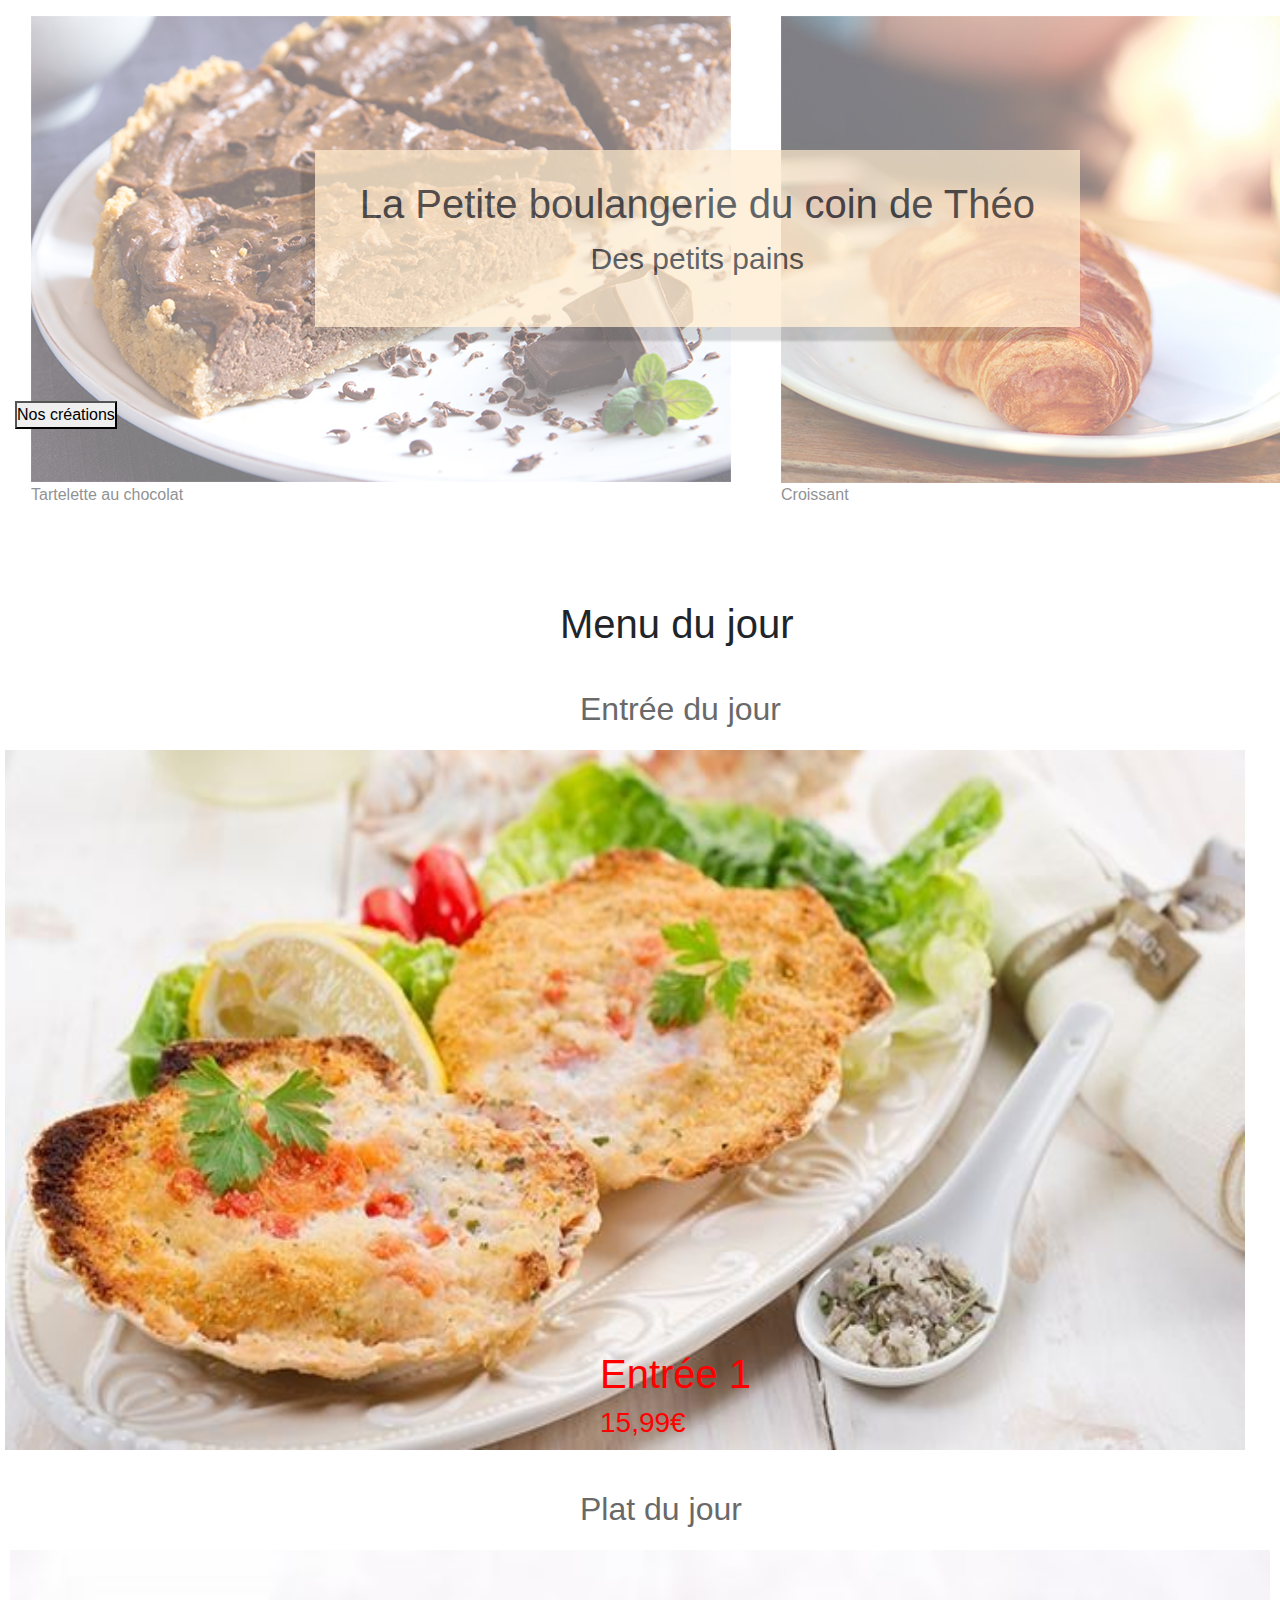
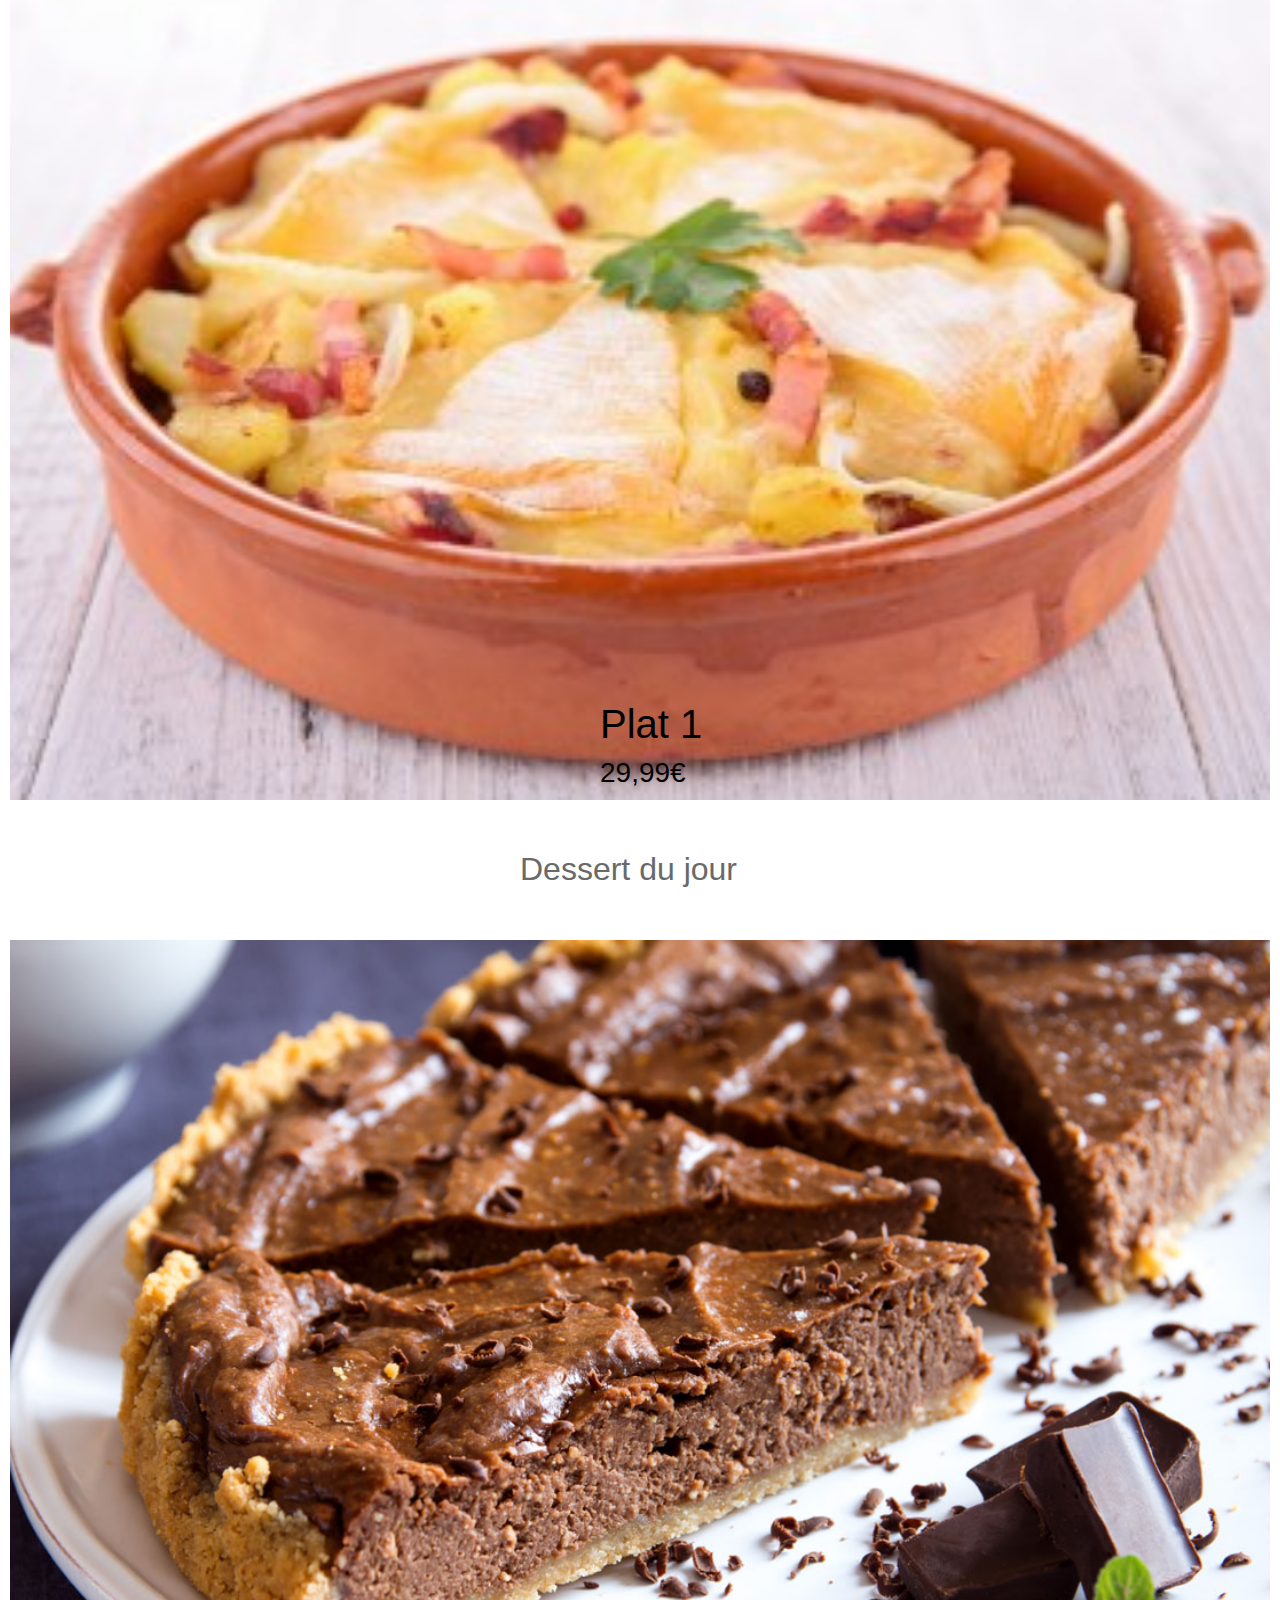
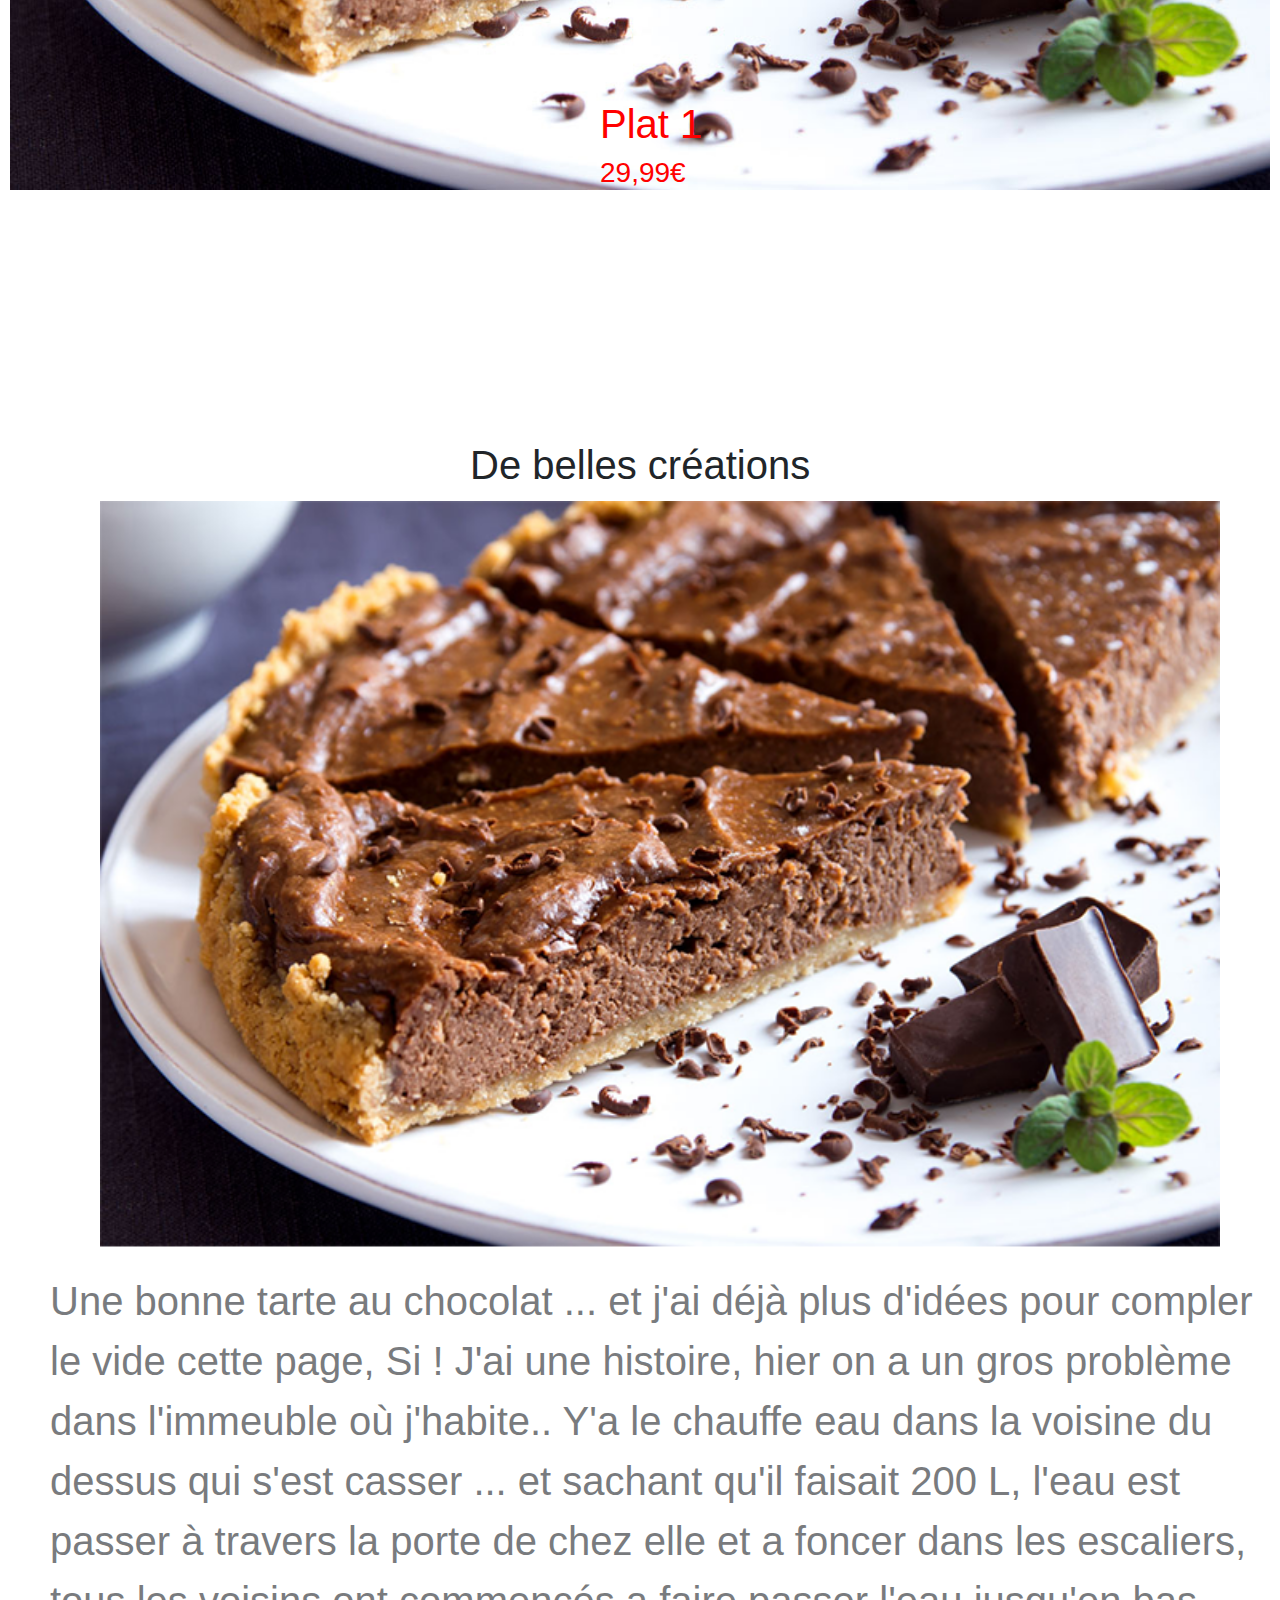
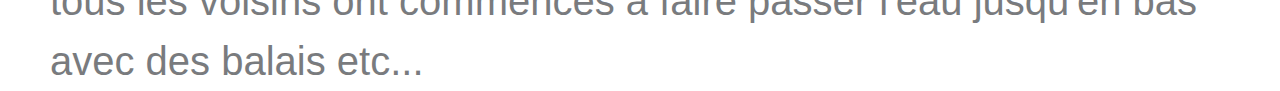
<file: index.html>
<!DOCTYPE html> 
<html> 
    <head>

        <title>La Petite Boulangerie</title>
        <meta charset="UTF-8">
        

        <link rel="stylesheet" href="https://pro.fontawesome.com/releases/v5.10.0/css/all.css" integrity="sha384-AYmEC3Yw5cVb3ZcuHtOA93w35dYTsvhLPVnYs9eStHfGJvOvKxVfELGroGkvsg+p" crossorigin="anonymous"/>
        <link rel="stylesheet" href="https://maxcdn.bootstrapcdn.com/bootstrap/4.0.0/css/bootstrap.min.css" integrity="sha384-Gn5384xqQ1aoWXA+058RXPxPg6fy4IWvTNh0E263XmFcJlSAwiGgFAW/dAiS6JXm" crossorigin="anonymous">
        <script src="https://code.jquery.com/jquery-3.2.1.slim.min.js" integrity="sha384-KJ3o2DKtIkvYIK3UENzmM7KCkRr/rE9/Qpg6aAZGJwFDMVNA/GpGFF93hXpG5KkN" crossorigin="anonymous"></script>
        <script src="https://cdnjs.cloudflare.com/ajax/libs/popper.js/1.12.9/umd/popper.min.js" integrity="sha384-ApNbgh9B+Y1QKtv3Rn7W3mgPxhU9K/ScQsAP7hUibX39j7fakFPskvXusvfa0b4Q" crossorigin="anonymous"></script>
        <script src="https://maxcdn.bootstrapcdn.com/bootstrap/4.0.0/js/bootstrap.min.js" integrity="sha384-JZR6Spejh4U02d8jOt6vLEHfe/JQGiRRSQQxSfFWpi1MquVdAyjUar5+76PVCmYl" crossorigin="anonymous"></script>
        <script src="https://ajax.googleapis.com/ajax/libs/jquery/3.5.1/jquery.min.js"></script>

        <link rel="stylesheet" href="./css/style.css">
    
    </head>

    <body>

        
        <header>

            <!-- Lien pour retourner en haut de la page-->

            <a id="#"></a>
            

            <!-- Pour créer un lien avec le css -->

            <div class="title-box">

                <!-- Bootstraap -->

                <div class="container">

                    <div class="row row-content">

                        <div class="col-12">

                            <!-- Titre en haut de la page -->

                            <h1>La Petite boulangerie du coin de Théo</h1>

                            <p>Des petits pains</p>

                         </div>

                    </div>

                </div>

            </div>
        
        <!-- Slide -->

            <div class="slider col-lg col-sm-2">

                

                <div class="slides">

                    <div class="slide">

                            <img src="images/pain au chocolat format .png" class="img-fluid slide-image">
                            
                            <p>Tartelette au chocolat</p> 

                    </div>


                    <div class="slide">

                        <img src="images/croissant.png" class="img-fluid">

                        <p>Croissant</p>

                    </div>


                    <div class="slide">

                        <img src="images/baguette.png" class="img-fluid">

                        <p>Baguette</p>

                    </div>


                    <div class="slide">

                        <a href="#boisson"></a>

                        <img src="images/megabonpainauchoalt.png" class="img-fluid">
                       
                        <p>Pain au chocolat</p></div>

                </div>

            </div>

            <!-- Button top -->

            <button onclick="topFunction()" id="myBtn" title="Go to top">Go to top</button>

            <!-- Video présentation -->

           <!-- <video controls autoplay name="media" class="video-pre">
                <source src="./video/video presentation.mp4" type="video/mp4">

            </video>-->

        </header>  
        
        <div class="menu-today">

            <h1 class="menu-title-today">Menu du jour</h1>
            
            <section class="h2-menu-today">
                
            
            <a href="#">
                <h2 class="menu-entre-today">Entrée du jour</h2>
                <img class="img-fluid images-menu-today-1" src="./images/i52681-entrees-raffinees.jpg">
                
                <div class="entree-today">
                    <h1 class="plant-name">Entrée 1</h1>
                    <h3 class="plant-price">15,99€</h3>
                </div>
                
            </a>
                
            <a>
                <h2 class="menu-plat-today">Plat du jour</h2>
                <img class="img-fluid images-menu-today-2" src="./images/38946_w350h250c1cx2690cy1793.jpg">
                
                <div class="plat-today">
                    <h1 class="plant-name">Plat 1</h1>
                    <h3 class="plant-price">29,99€</h3>
                </div>
            </a>
            
            
            
            
            <h2 class="menu-dessert-today">Dessert du jour</h2>
                 <img class="img-fluid images-menu-today-3" src="./images/chocolate-tofu-pie-web.jpg">
                
                 <div class="dessert-today">
                    <h1 class="plant-name">Plat 1</h1>
                    <h3 class="plant-price">29,99€</h3>
                </div>
                       
            </section>
                 
        </div>
        

            
     <!-- Présentation 1 -->

            <div class="presentation-1 col-lg col-md-2 col-sd" id="pres-1">

            <img src="./images/pain au chocolat format .png" class="img-presentation-1 img-fluid" >

            <h1 class="title-presentation-1" id="creations-1">De belles créations</h1>

            <div class="presentation-1-p">

            <p>

                 Une bonne tarte au chocolat ... et j'ai déjà plus d'idées pour compler le vide cette page, Si ! 
                 J'ai une histoire, hier on a un gros problème dans l'immeuble où j'habite..
                 Y'a le chauffe eau dans la voisine du dessus qui s'est casser ... et sachant qu'il faisait 200 L, 
                 l'eau est passer à travers la porte de chez elle et a foncer dans les escaliers, tous les voisins
                 ont commencés a faire passer l'eau jusqu'en bas avec des balais etc...

            </p>

           <a href="#" style="text-decoration:none"> <button class="button-animation">Nos créations</button> </a>

             </div>
        </div>

       
        <script src="./js/index.js"></script>
    </body>


</html>
</file>
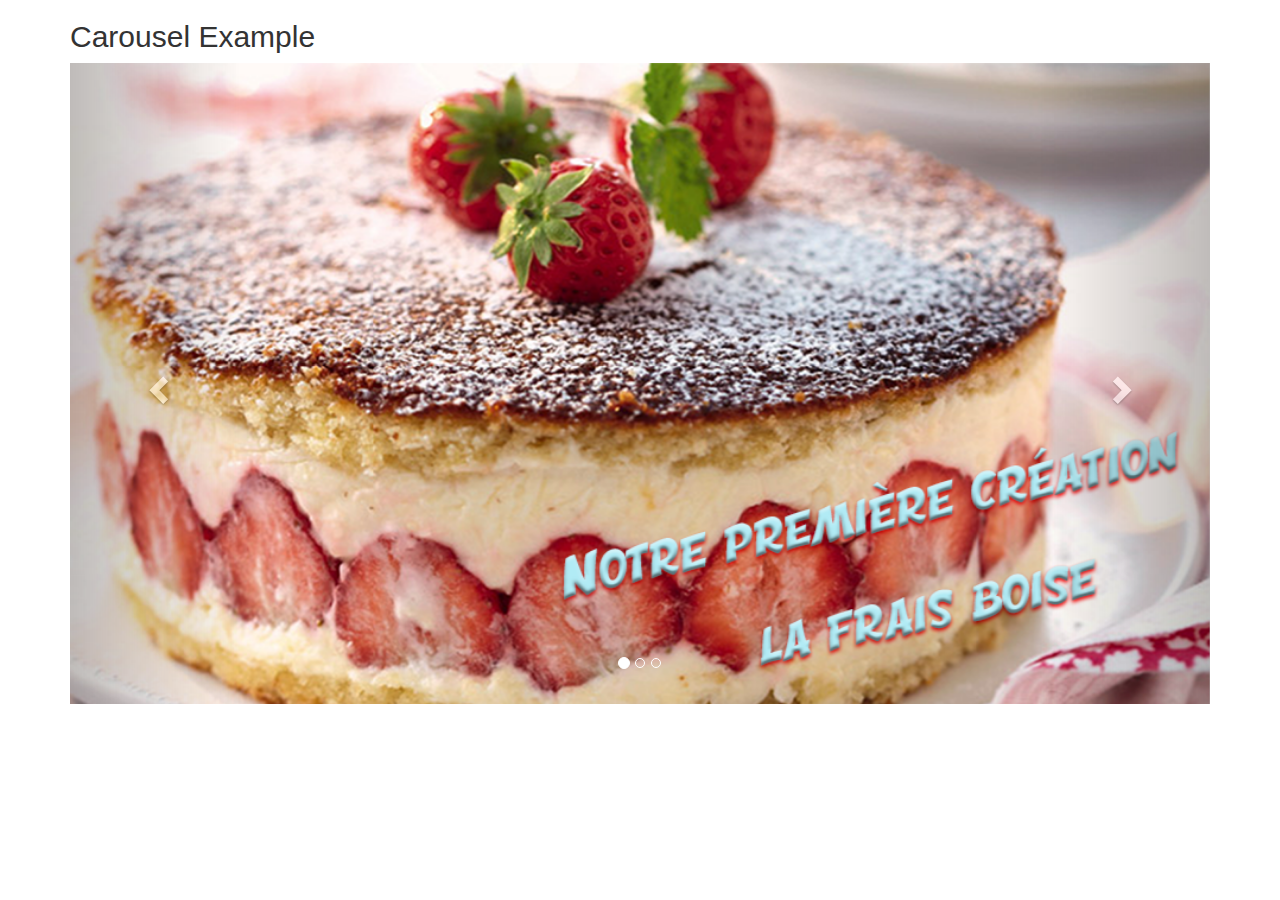
<file: elmgkert000.html>
<!DOCTYPE html>
<html lang="en">
<head>
  <title>Bootstrap Example</title>
  <meta charset="utf-8">
  <meta name="viewport" content="width=device-width, initial-scale=1">
  <link rel="stylesheet" href="https://maxcdn.bootstrapcdn.com/bootstrap/3.4.1/css/bootstrap.min.css">
  <script src="https://ajax.googleapis.com/ajax/libs/jquery/3.5.1/jquery.min.js"></script>
  <script src="https://maxcdn.bootstrapcdn.com/bootstrap/3.4.1/js/bootstrap.min.js"></script>
</head>
<body>

<div class="container">
  <h2>Carousel Example</h2>  
  <div id="myCarousel" class="carousel slide" data-ride="carousel">
    <!-- Indicators -->
    <ol class="carousel-indicators">
      <li data-target="#myCarousel" data-slide-to="0" class="active"></li>
      <li data-target="#myCarousel" data-slide-to="1"></li>
      <li data-target="#myCarousel" data-slide-to="2"></li>
    </ol>

    <!-- Wrapper for slides -->
    <div class="carousel-inner">
      <div class="item active">
        <img src="./images/sliler nos fkljgrelj$/Plan de travail 1-min.png" alt="Los Angeles" style="width:100%;">
      </div>

      <div class="item">
        <img src="./images/sliler nos fkljgrelj$/Plan de travail 2-min.png" alt="Chicago" style="width:100%;">
      </div>
    
      <div class="item">
        <img src="./images/sliler nos fkljgrelj$/Plan de travail 3-min.png" alt="New york" style="width:100%;">
      </div>
    </div>

    <!-- Left and right controls -->
    <a class="left carousel-control" href="#myCarousel" data-slide="prev">
      <span class="glyphicon glyphicon-chevron-left"></span>
      <span class="sr-only">Previous</span>
    </a>
    <a class="right carousel-control" href="#myCarousel" data-slide="next">
      <span class="glyphicon glyphicon-chevron-right"></span>
      <span class="sr-only">Next</span>
    </a>
  </div>
</div>

</body>
</html>
</file>
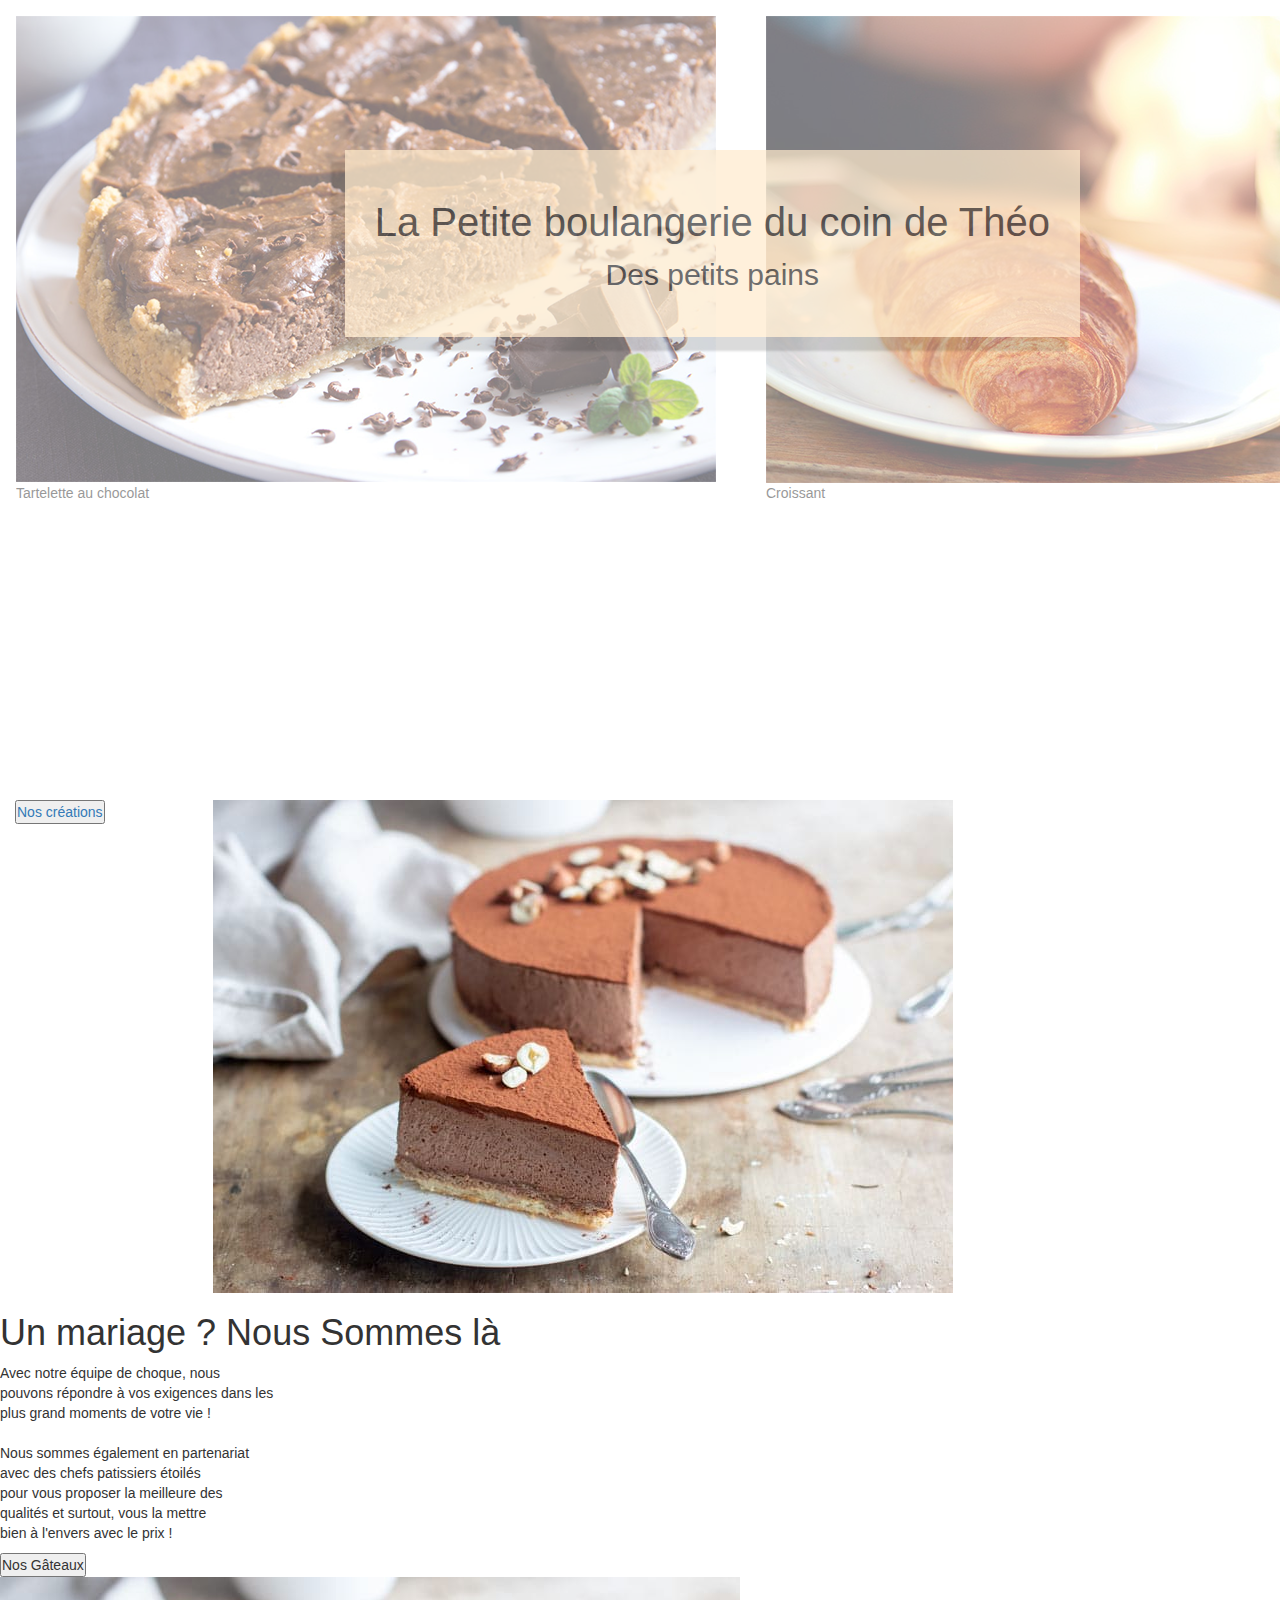
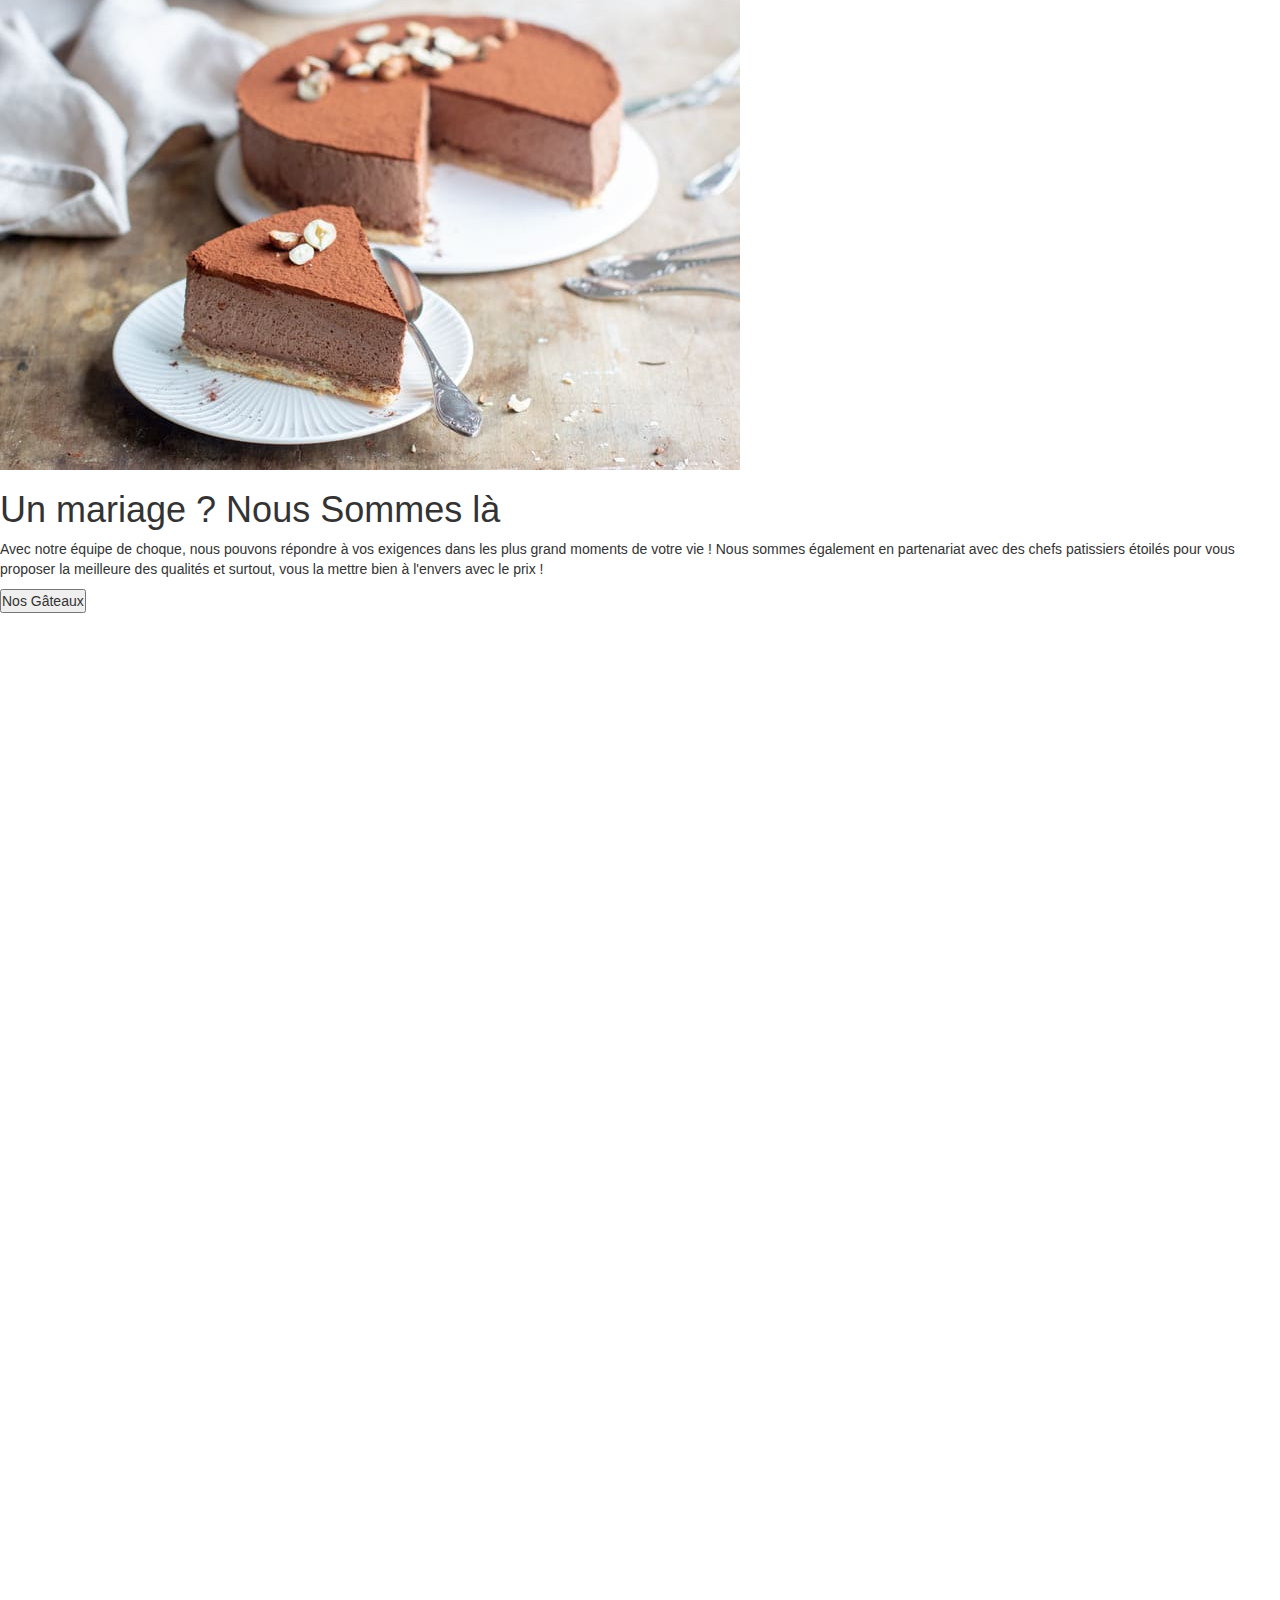
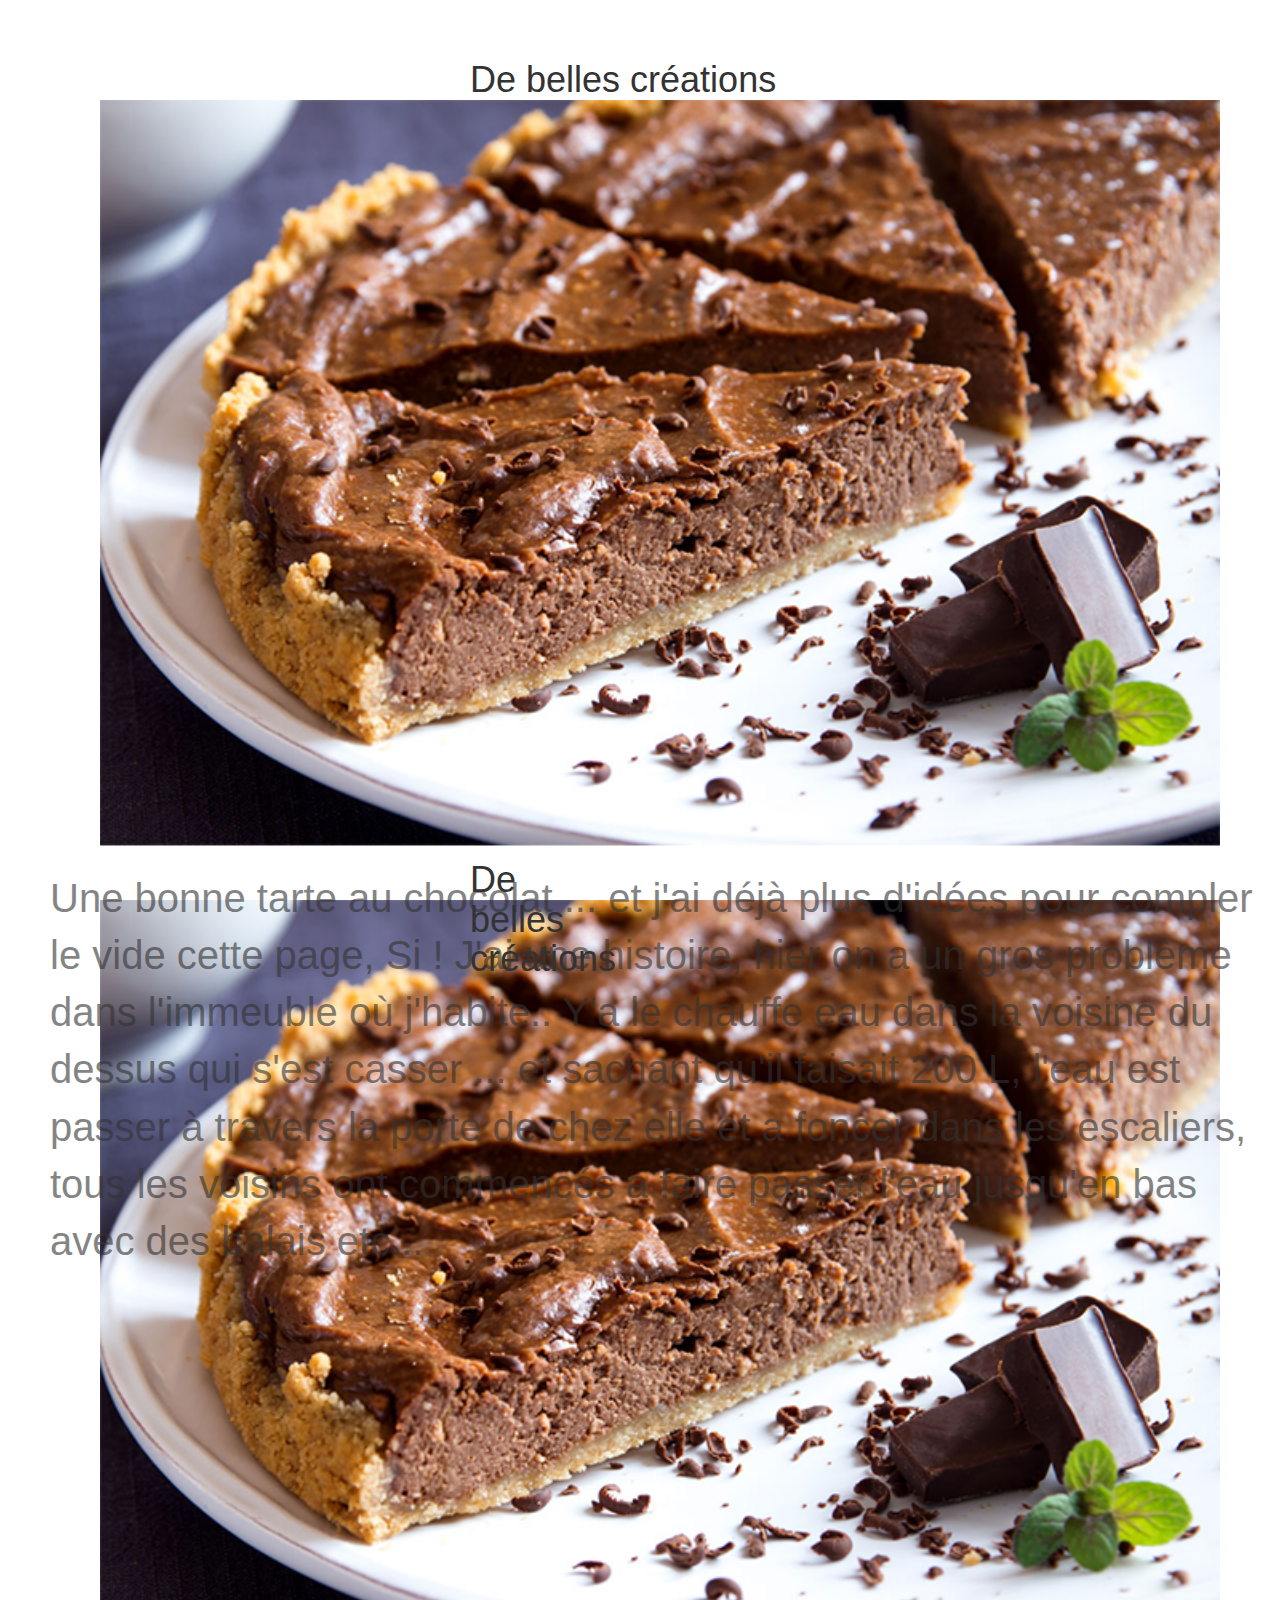
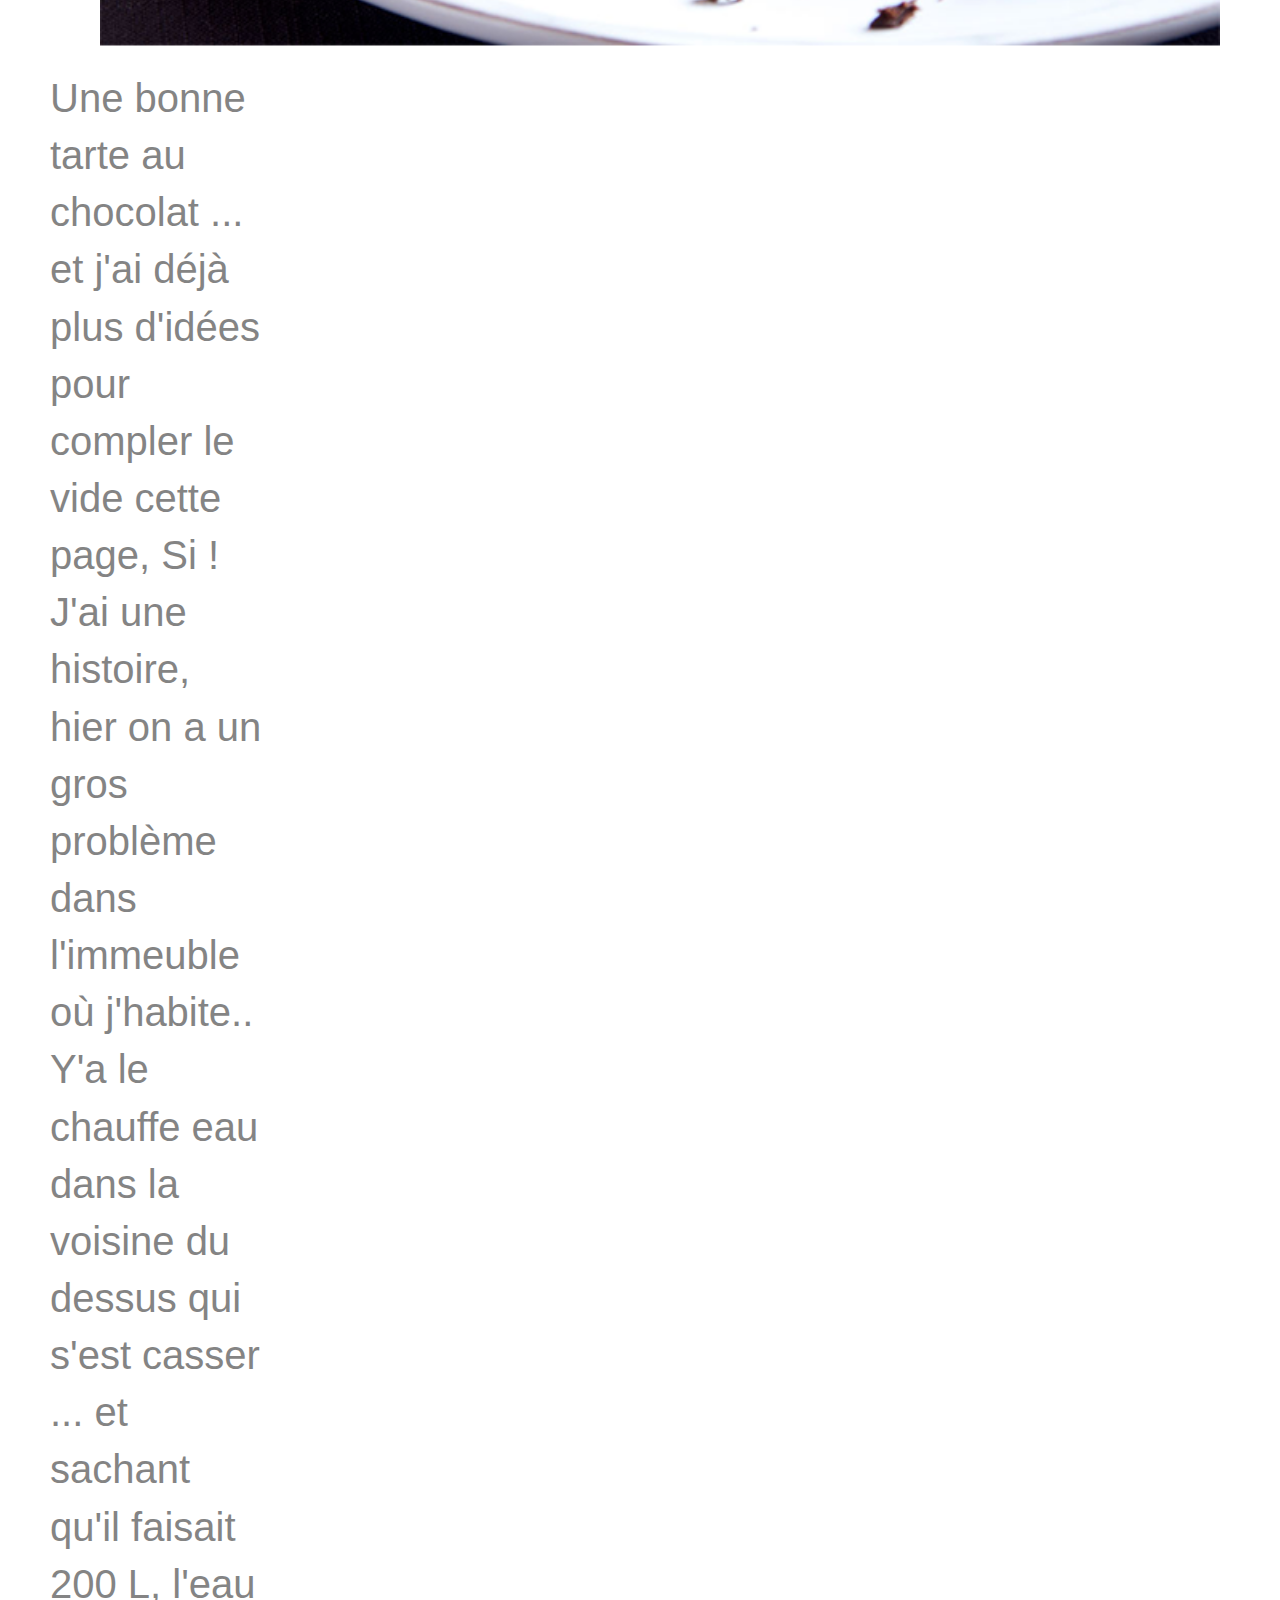
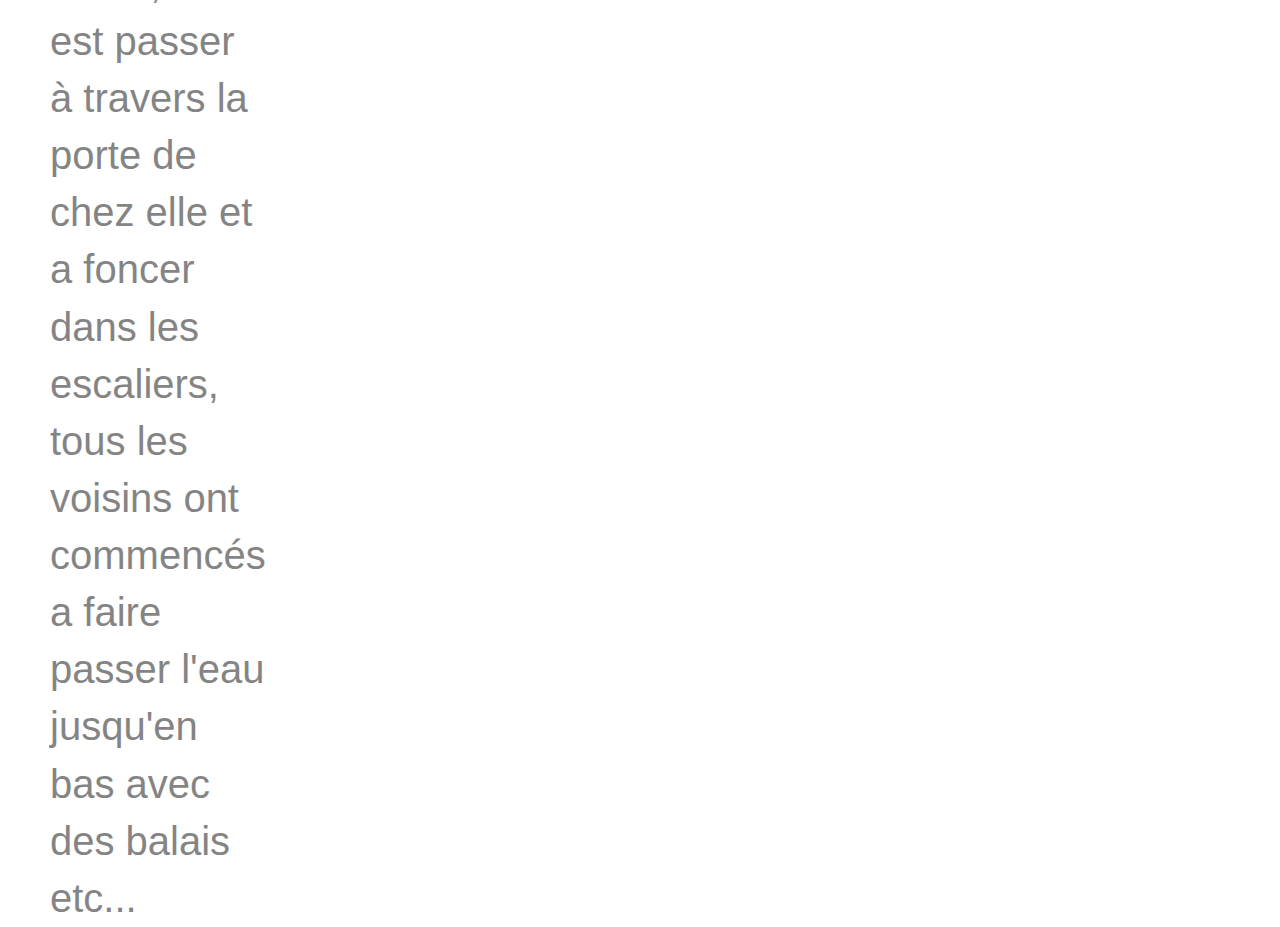
<file: index copy.html>
<!DOCTYPE html> 
<html> 
    <head>

        <title>La Petite Boulangerie</title>
        <meta charset="UTF-8">
        <link rel="stylesheet" href="./css/style.css">

        <link rel="stylesheet" href="https://maxcdn.bootstrapcdn.com/bootstrap/3.4.1/css/bootstrap.min.css">
  <script src="https://ajax.googleapis.com/ajax/libs/jquery/3.5.1/jquery.min.js"></script>
  <script src="https://maxcdn.bootstrapcdn.com/bootstrap/3.4.1/js/bootstrap.min.js"></script>

        <link href="https://fonts.googleapis.com/css2?family=Fraunces:wght@300&display=swap" rel="stylesheet">
    </head>

    <body>

        
        <header>

            <a id="#"></a>

            <!-- Title de la page -->

             <div class="title-box">

                <h1>La Petite boulangerie du coin de Théo</h1>

                <p>Des petits pains</p>

    </div>
        
        <!-- Slide -->

            <div class="slider col-lg">
                <div class="slides">
                    <div class="slide">
                            <img src="images/pain au chocolat format .png" class="img-fluid slide-image">
                            <p>Tartelette au chocolat</p> 
                    </div>

                    <div class="slide">
                        <img src="images/croissant.png" class="img-fluid">
                        <p>Croissant</p>
                    </div>

                    <div class="slide">
                        <img src="images/baguette.png" class="img-fluid">
                        <p>Baguette</p>
                    </div>

                    <div class="slide">
                        <img src="images/megabonpainauchoalt.png" class="img-fluid">
                        <a href="#boisson"></a>
                        <p>Pain au chocolat</p></div>
                </div>
            </div>

            <!-- Présentation 1 -->

            <div class="presentation-1 col-lg col-md-2 col-sd" id="pres-1">

            <img src="./images/pain au chocolat format .png" class="img-presentation-1 img-fluid" >

            <h1 class="title-presentation-1" id="creations-1">De belles créations</h1>

            <div class="presentation-1-p">

            <p>

                 Une bonne tarte au chocolat ... et j'ai déjà plus d'idées pour compler le vide cette page, Si ! 
                 J'ai une histoire, hier on a un gros problème dans l'immeuble où j'habite..
                 Y'a le chauffe eau dans la voisine du dessus qui s'est casser ... et sachant qu'il faisait 200 L, 
                 l'eau est passer à travers la porte de chez elle et a foncer dans les escaliers, tous les voisins
                 ont commencés a faire passer l'eau jusqu'en bas avec des balais etc...

            </p>

           <a href="#" style="text-decoration:none"> <button class="button-animation">Nos créations</button> </a>

             </div>
        </div>

        <!-- Présentation 2 --> 

        <div class="presentation-2">

            <img src="./images/gateau miam.jpg" class="img-presentation-2">

            <h1 class="title-presentation-2">Un mariage ? Nous Sommes là</h1>

            <div class="presentation-2-p">

               <p>
                Avec notre équipe de choque, nous <br>
                pouvons répondre à vos exigences dans les <br>
                plus grand moments de votre vie !

                <br><br>

                Nous sommes également en partenariat <br>
                avec des chefs patissiers étoilés <br>
                pour vous proposer la meilleure des <br>
                qualités et surtout, vous la mettre <br>
                bien à l'envers avec le prix !
               </p>

               <button href="#" class="button-animation">Nos Gâteaux</button> 

            </div>
        </div>

        </header>  
        

        <!-- <div class="nos-creations">
        
            <h1 class="h1-nos-creations">Nos créations</h1>

            <div class="card mb-3">
                <img class="card-img-top card-site" src="./images/card 2.png" alt="Card image cap">
              </div>

            
        </div>-->


      <!--  <footer>

            <p>&copy; 2021 - La Petite boulanger du coind de Théo by Zayn | Tout droits réservés</p>

        </footer>
-->

        <script src="./js/index.js"></script>
    </body>



</html>

  <!--<div class="row">
                <div class="col-6 col-md-2 col-lg">

                <div class="topbar">

                    <p>Menu - Viennoiserie</p>

                    <br><br>

                    <div class="card" style="width: 32rem;">
                        <img class="card-img-top" src="./images/pain au chocolat format .png">
                        <div class="card-body">
                          <h5 class="card-title">Tarte au chocolat</h5>
                          <p class="card-text">Prix : 1,20 €</p>
                        </div>
                      </div>

                      


                </div>
            </div>

            </div>-->
 <!-- Présentation 1 -->

 <div class="presentation-1" id="presentation-1">

    <img src="./images/pain au chocolat format .png" class="img-presentation-1 img-fluid img-responsive">

    <h1 id="creations-1">De belles créations</h1>


    <p>

         Une bonne tarte au chocolat ... et j'ai déjà plus d'idées pour compler le vide cette page, Si ! 
         J'ai une histoire, hier on a un gros problème dans l'immeuble où j'habite..
         Y'a le chauffe eau dans la voisine du dessus qui s'est casser ... et sachant qu'il faisait 200 L, 
         l'eau est passer à travers la porte de chez elle et a foncer dans les escaliers, tous les voisins
         ont commencés a faire passer l'eau jusqu'en bas avec des balais etc...

    </p>

<!-- <a href="#"> <button class="button-animation">Nos créations</button> </a> -->

</div>

<!-- Présentation 2 --> 

    <div class="presentation-2">
        

    <img src="./images/gateau miam.jpg" class="img-presentation-2 img-fluid">

    <h1 class="title-presentation-2">Un mariage ? Nous Sommes là</h1>


       <p>
        Avec notre équipe de choque, nous
        pouvons répondre à vos exigences dans  les 
        plus grand moments de votre vie ! 
        Nous sommes également en partenariat 
        avec des chefs patissiers étoilés 
        pour  vous proposer la meilleure des 
        qualités et surtout, vous la mettre 
        bien à l'envers avec le prix !
       </p>

       <button href="#" class="button-animation">Nos Gâteaux</button> 

</div>
</file>
<file: css/style.css>
* {
    margin: 0;
    padding: 0;

}

a {
    text-decoration: none;
    color: inherit;
}

a:hover {
     color:#00A0C6; 
     text-decoration:none; 
     color: inherit;
     cursor:pointer;  
}

html {
    scroll-behavior: smooth;
}

header {
    display: flex;
    flex-direction: column;
    justify-content: center;
    align-items: center;
}

div.title-box {
    opacity: 0.7;
    background-color: blanchedalmond;
    position: absolute;
    z-index: 500;
    background-position-x: 900;
    padding: 30px; 
    top: 150px;
    right: 530px;
    box-shadow: -13px 13px 2px 1px rgba(0, 0, 0, .2);
}

div.title-box h1 {
    font-size: 40px;
    text-align: center;
}

div.title-box p {
    font-size: 30px;
    text-align: center;
}

.slider {
    overflow: flex;
}

.slides {
    display: flex;
    align-items: center;
    flex-direction: row;
    width: calc(750px * 4);
    height: 800px;
    animation: glisse 15s infinite;
}

.slide {
    opacity: 0.5;
    width: calc(750px * 4);
    height: 800px;
    padding: 16px 16px 16px;
}

.topbar {
    position: absolute;
    top: 400px;
    left: 31px;
    width: 100%;
    height: 100px;
    transition: 1s;
  }

.slide-text-over {
    opacity: 1.0;
    color: black;
    font-size: 50px;
    position: absolute;
    padding: 30px; 
    top: 250px;
}

@keyframes glisse {
    0% {
        transform: translateX(400);
    }

    10% {
        transform: translateX(400);
    }

    33% {
        transform: translateX(-1100px);
    } 

    66% {
        transform: translateX(-1100px);
    } 

    100% {
        transform: translateX(0);
    }
}





.menu-today {
    opacity: 1;
    min-height: 400px;
}

.menu-title-today {
    position: absolute;
    top: 600px;
    left: 820px;
}

.h2-menu-today {
    color: dimgrey
}

.menu-entre-today {
    position: absolute;
    top: 690px;
    left: 200px;
}

.menu-plat-today {
    position: absolute;
    top: 690px;
    left: 860px;
}

.menu-dessert-today {
    position: absolute;
    top: 690px;
    left: 1450px;
}

.prix {
    font-weight: bold;
    font-size: 22px;
}


.images-menu-today-1 {
    position: absolute;
    top: 750px;
    left: 15px;
    width: 620px;
    height: 350px;
    min-height: 100px;
}

.images-menu-today-2 {
    position: absolute;
    top: 750px;
    left: 670px;
    width: 550px;
    height: 350px;
    min-height: 100px;
}

.images-menu-today-3 {
    position: absolute;
    top: 750px;
    left: 1260px;
    width: 600px;
    height: 350px;
    min-height: 100px;
}


#myBtn {
    display: none;
    position: fixed;
    bottom: 20px;
    right: 30px;
    z-index: 99;
    font-size: 18px;
    border: none;
    outline: none;
    background-color: rgb(175, 172, 172);
    color: white;
    cursor: pointer;
    padding: 15px;
    border-radius: 4px;

    background:#d65e0d;
    border-radius:30%;
    widows: 80px;
    height:80px;
    border:2px solid #ff8a04; 
  }
  
  #myBtn:hover {
    background-color: #555;
  }


.nos-selections {
    position: absolute;
    top: 570px;
}

.entree-today {
    position: absolute;
    top: 1005px;
    left: 490px;
    color: red;
}

.plat-today{
    
    position: absolute;
    top: 1005px;
    left: 900px;
    color: black;
}

.dessert-today {
    
    position: absolute;
    top: 1005px;
    left: 1270px;
    color: red;
}

.menu-au-choix {
    position: absolute;
    top: 1300px
    
}




.presentation-1 {
    transition: 1s;  
    opacity: 1;
}

.presentation-1 img{
    width: calc(280px * 4);
    transition: 1.2s;
    position: absolute;
    top: 800px;
    min-width: 10px;
}

.presentation-1 h1 {
    position: absolute;
    top: 800px;
    left: 1320px;
}

.presentation-1 p {
    opacity: 0.6;
    position: absolute;
    top: 870px;
    left: 1140px;
    font-size: 40px
}

.presentation-1 h3 {
    position: absolute;
    left: 300px;
}




@media (max-width: 1350px) {
    
    div.title-box {
    opacity: 0.7;
    background-color: blanchedalmond;
    position: absolute;
    z-index: 500;
    background-position-x: 900;
    padding: 30px; 
    top: 150px;
    right: 200px;
    box-shadow: -13px 13px 2px 1px rgba(0, 0, 0, .2);
}
    
    .menu-title-today {
    position: absolute;
    top: 600px;
    left: 560px;
}
    
    .menu-entre-today {
    position: absolute;
    top: 690px;
    left: 580px;
}

    .menu-plat-today {
    position: absolute;
    top: 1490px;
    left: 580px;
}

    .menu-dessert-today {
    position: absolute;
     top: 2450px;
     left: 520px;
}
    
    .images-menu-today-1 {
    position: absolute;
    top: 750px;
    left: 5px;
    width: 1240px;
    height: 700px;
    min-height: 100px;
}
    
    .images-menu-today-2 {
    position: absolute;
    top: 1550px;
    left: 10px;
    width: 1260px;
    height: 850px;
    min-height: 100px;
}
    
    .images-menu-today-3 {
    position: absolute;
    top: 2540px;
    left: 10px;
    width: 1260px;
    height: 850px;
    min-height: 100px;
    
}
    
    .best-plants {
        position: absolute;
        top: 2000px;
    }
    
    .no-grid {
    height: 500px;
    flex: 1;
    min-width: 350px;
}
    
    .plant-bio {
    position: absolute;
    bottom: 0;
    display: flex;
    background: #FFFFFFDF;
    width: 100%;
    justify-content: space-between;
    align-items: center;
    padding: 15px 20px;
    flex-wrap: wrap;
}
    
    .entree-today {
    position: absolute;
    top: 1350px;
    left: 600px;
    color: red;
}

.plat-today{
    
    position: absolute;
    top: 2300px;
    left: 600px;
    color: black;
}

.dessert-today {
    
    position: absolute;
    top: 3300px;
    left: 600px;
    color: red;
}
    
    .presentation-1 {
    transition: 1s;  
    opacity: 1;
}

.presentation-1 img{
    width: calc(280px * 4);
    transition: 1.2s;
    position: absolute;
    top: 3300px;
    left: 100px;
    min-width: 5px;
}

.presentation-1 h1 {
    position: absolute;
    top: 3240px;
    left: 470px;
}

.presentation-1 p {
    opacity: 0.6;
    position: absolute;
    top: 4070px;
    left: 50px;
    font-size: 40px
}

.presentation-1 h3 {
    position: absolute;
    left: 300px;
}
}
</file>
